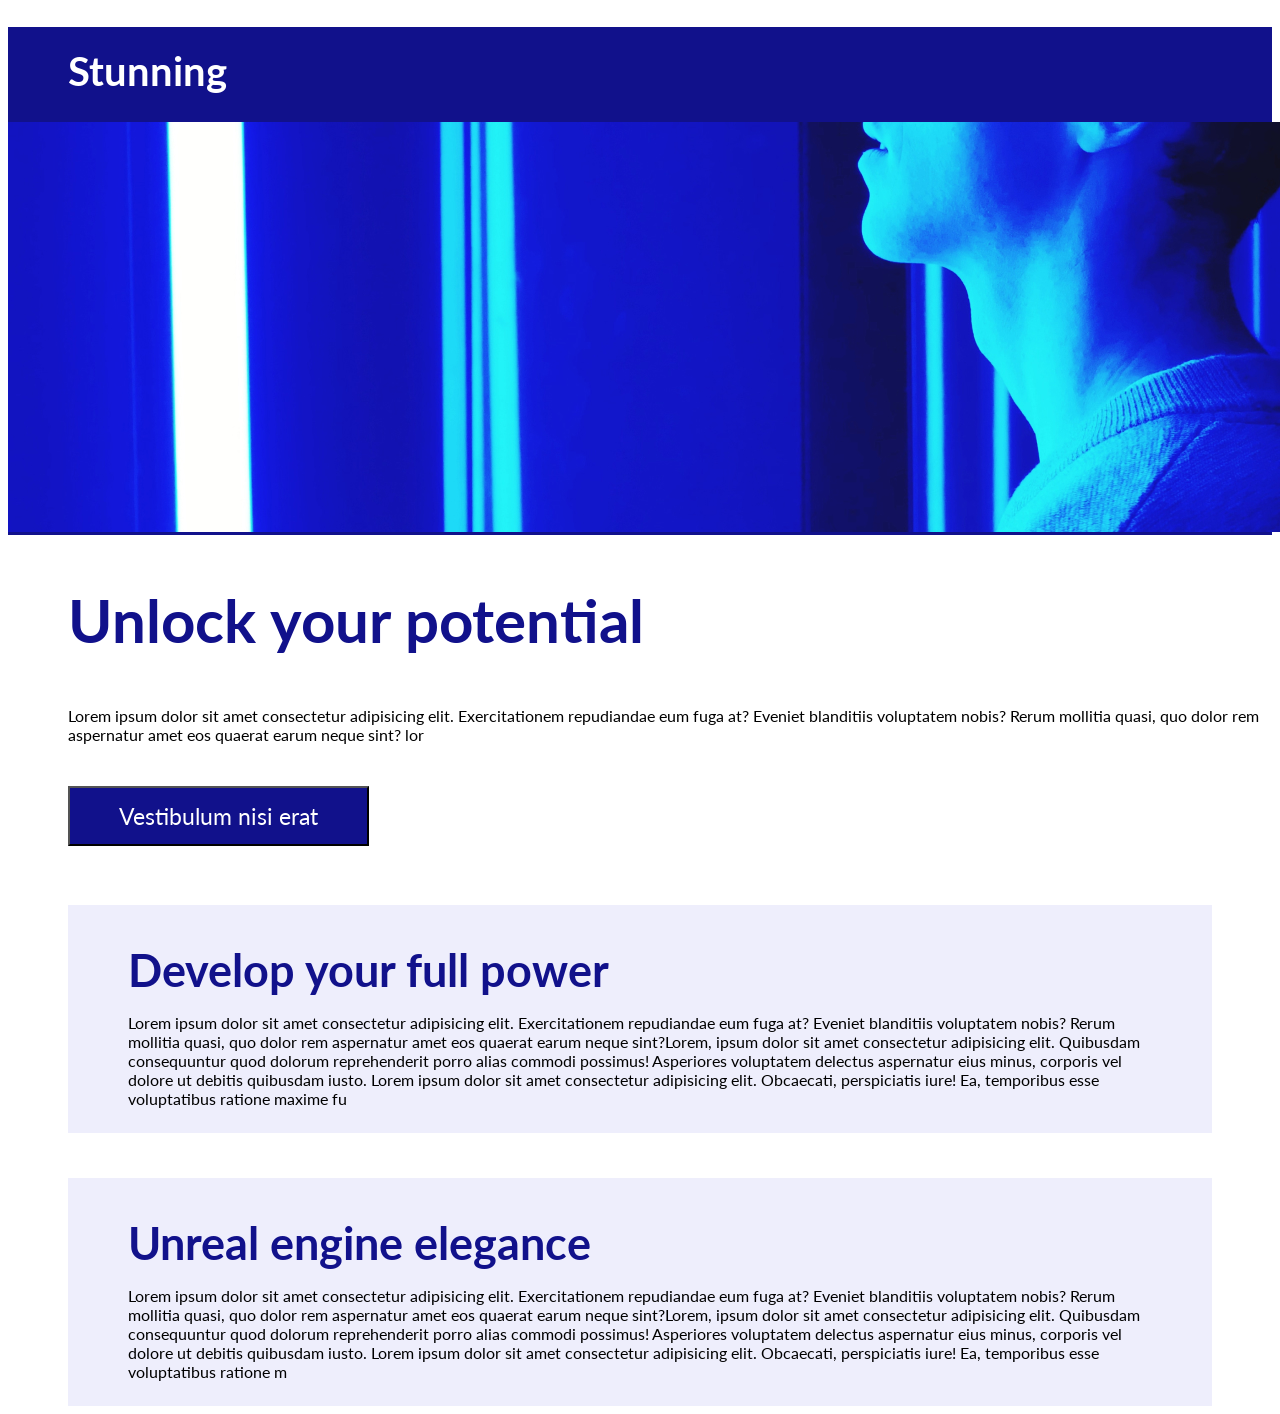
<file: index.html>
<!DOCTYPE html>
<html lang="en">
<head>
    <meta charset="UTF-8">
    <meta name="viewport" content="width=device-width, initial-scale=1.0">
    <title>Document</title>
    <link rel="preconnect" href="https://fonts.googleapis.com">
    <link rel="preconnect" href="https://fonts.gstatic.com" crossorigin>
    <link href="https://fonts.googleapis.com/css2?family=Lato:ital,wght@0,100;0,300;0,400;0,700;0,900;1,100;1,300;1,400;1,700;1,900&family=Sofia+Sans:ital,wght@0,1..1000;1,1..1000&display=swap" rel="stylesheet">
    <link rel="stylesheet" href="./index.css">
</head>
<body>
    <header>
        <h1>Stunning</h1>
        <img src="photo-1.jpg" alt="banner">
    </header>

    <section class="main">
        <h2 class="Unlock">Unlock your potential</h2>
        <p>
          Lorem ipsum dolor sit amet consectetur adipisicing elit. Exercitationem repudiandae eum fuga at? Eveniet blanditiis voluptatem nobis? Rerum mollitia quasi, quo dolor rem aspernatur amet eos quaerat earum neque sint? lor
        </p>
        <button class="bouton">Vestibulum nisi erat</button>
    </section>

    <section class="bloc">
        <h3 class=" Develop">Develop your full power</h3>
        <p>
          Lorem ipsum dolor sit amet consectetur adipisicing elit. Exercitationem repudiandae eum fuga at? Eveniet blanditiis voluptatem nobis? Rerum mollitia quasi, quo dolor rem aspernatur amet eos quaerat earum neque sint?Lorem, ipsum dolor sit amet consectetur adipisicing elit. Quibusdam consequuntur quod dolorum reprehenderit porro alias commodi possimus! Asperiores voluptatem delectus aspernatur eius minus, corporis vel dolore ut debitis quibusdam iusto. Lorem ipsum dolor sit amet consectetur adipisicing elit. Obcaecati, perspiciatis iure! Ea, temporibus esse voluptatibus ratione maxime fu
        </p>
    </section>

    <section>
        <section class="blocc">
        <h3 class=" Unreal">Unreal engine elegance</h3>
        <p>
          Lorem ipsum dolor sit amet consectetur adipisicing elit. Exercitationem repudiandae eum fuga at? Eveniet blanditiis voluptatem nobis? Rerum mollitia quasi, quo dolor rem aspernatur amet eos quaerat earum neque sint?Lorem, ipsum dolor sit amet consectetur adipisicing elit. Quibusdam consequuntur quod dolorum reprehenderit porro alias commodi possimus! Asperiores voluptatem delectus aspernatur eius minus, corporis vel dolore ut debitis quibusdam iusto. Lorem ipsum dolor sit amet consectetur adipisicing elit. Obcaecati, perspiciatis iure! Ea, temporibus esse voluptatibus ratione m
        </p>
    </section>
</body>
</html>
</file>
<file: index.css>
* {
  font-family: "Lato", sans-serif;
}

header {
  background-color: #11118B;
}
header h1 {
  color: white;
  font-size: 40px;
  font-weight: 700;
  padding-left: 60px;
  padding-top: 20px;
}

.main {
  padding-left: 60px;
  padding-bottom: 14px;
}
.main .bouton {
  background-color: #11118B;
  color: white;
  width: 301px;
  height: 60px;
  font-size: 23px;
}
.main .Unlock {
  font-size: 60px;
  color: #11118B;
}
.main p {
  padding-bottom: 26px;
}

.bloc {
  margin-left: 60px;
  margin-right: 60px;
  background-color: #EEEEFC;
  height: 228px;
  padding-left: 60px;
  padding-right: 60px;
}
.bloc .Develop {
  color: #11118B;
  padding-top: 38px;
  font-size: 45px;
  margin-bottom: 0px;
}

.blocc {
  margin-left: 60px;
  margin-right: 60px;
  background-color: #EEEEFC;
  height: 228px;
  padding-left: 60px;
  padding-right: 60px;
}
.blocc .Unreal {
  color: #11118B;
  padding-top: 38px;
  font-size: 45px;
  margin-bottom: 0px;
}/*# sourceMappingURL=index.css.map */
</file>
